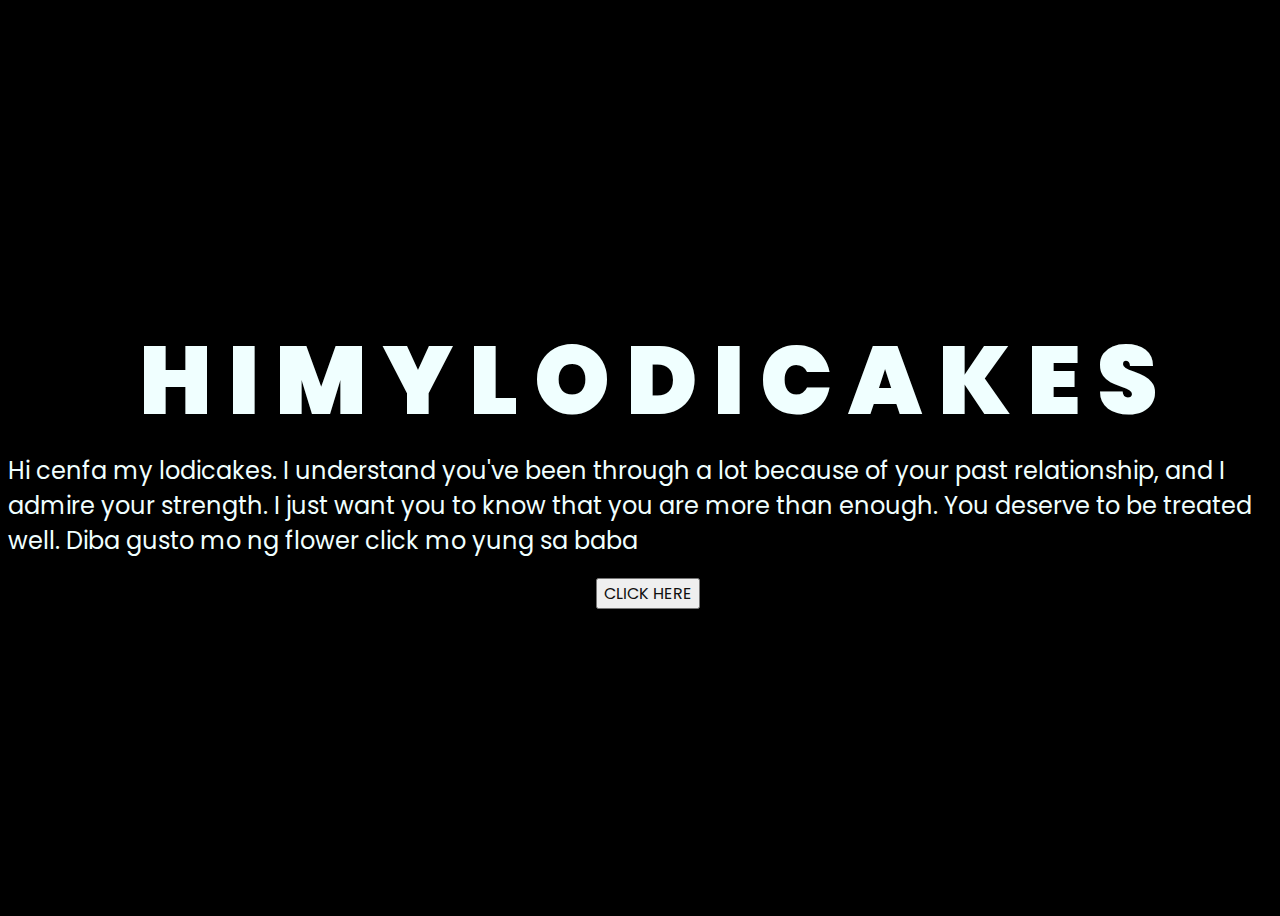
<file: index.html>
<!DOCTYPE html>
<html lang="en">
<head>
    <meta charset="UTF-8">
    <meta name="viewport" content="width=device-width, initial-scale=1.0">
    <meta http-equiv="X-UA-Compatible" content="IE=edge">
    <link rel="stylesheet" href="css/style.css">
    <link rel="icon" href="img/flowers.png" type="image/x-icon">
    <title>Flowers</title>
</head>
<body>
    <div class="greetings">
            <span>H</span>
            <span>I</span>
            <span>M</span>
            <span>Y</span>
            <span>L</span>
            <span>O</span>
            <span>D</span>
            <span>I</span>
            <span>C</span>
            <span>A</span>
            <span>K</span>
            <span>E</span>
            <span>S</span>
        </div>
        <div class="description">
            <span>Hi cenfa my lodicakes. I understand you've been through a lot because of your past relationship, and I admire your strength. I just want you to know that you are more than enough. You deserve to be treated well. Diba gusto mo ng flower click mo yung sa baba</span>
        </div>
        <div class="button">
            <button>
                <a href="flower.html">CLICK HERE</a>
            </button>
            
        </div>
</body>
</html>
</file>
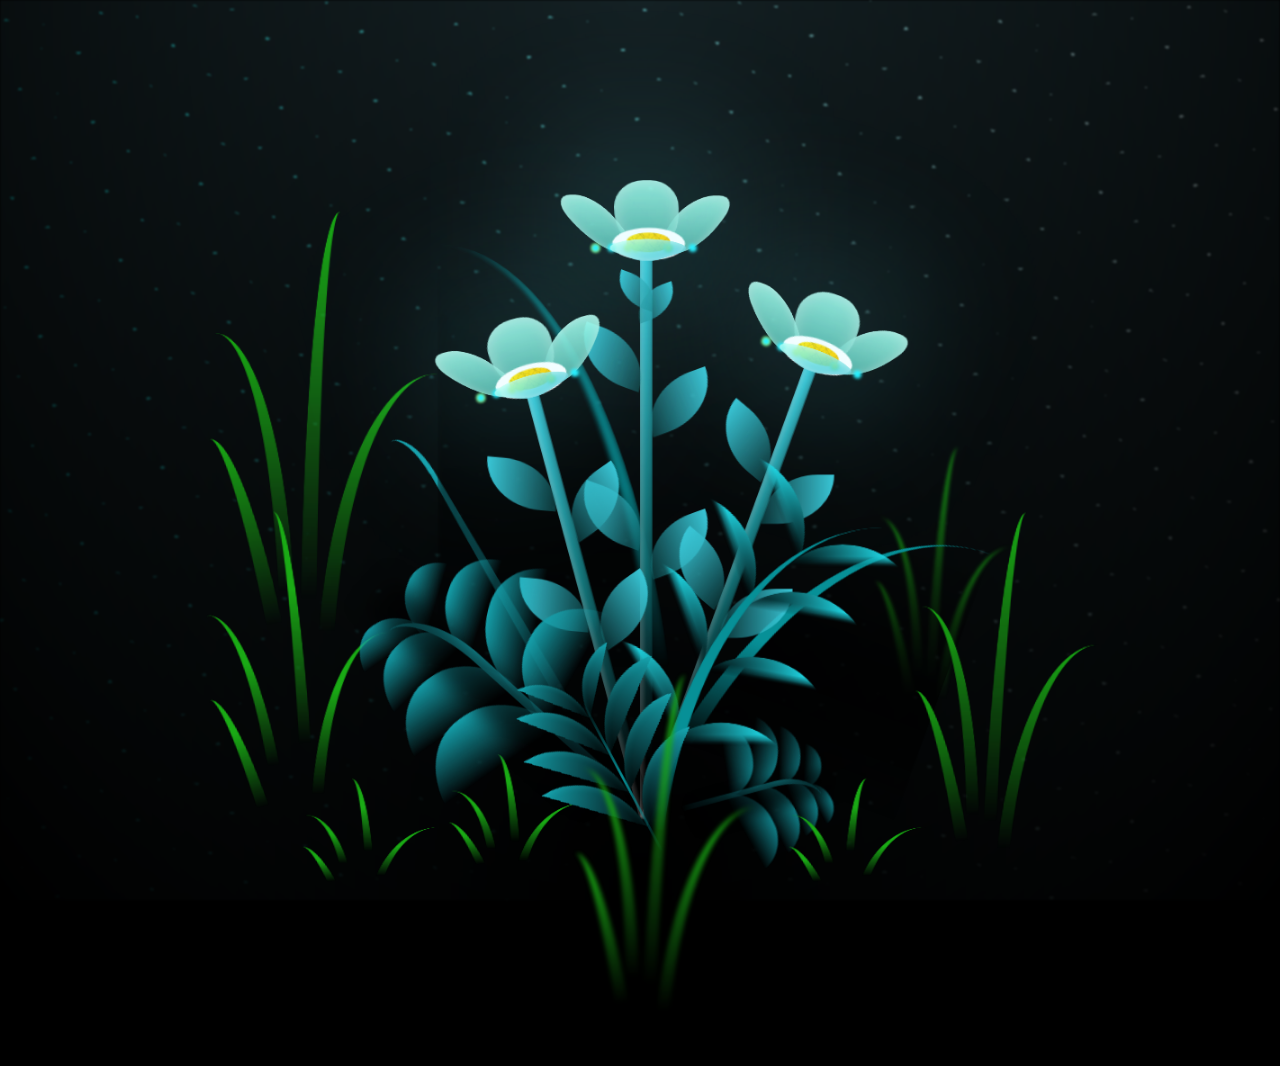
<file: flower.html>
<!DOCTYPE html>
<html lang="en">
<head>
    <meta charset="UTF-8">
    <meta http-equiv="X-UA-Compatible" content="IE=edge">
    <meta name="viewport" content="width=device-width, initial-scale=1.0">
    <link rel="stylesheet" href="css/main.css">
    <link rel="icon" href="img/flowers.png" type="image/x-icon">
    <title>flowers</title>
</head>
<body class="container">
  <audio autoplay="" src="./brunomars.mp3"></audio>
    <div class="night"></div>
    <div class="flowers">
      <div class="flower flower--1">
        <div class="flower__leafs flower__leafs--1">
          <div class="flower__leaf flower__leaf--1"></div>
          <div class="flower__leaf flower__leaf--2"></div>
          <div class="flower__leaf flower__leaf--3"></div>
          <div class="flower__leaf flower__leaf--4"></div>
          <div class="flower__white-circle"></div>
  
          <div class="flower__light flower__light--1"></div>
          <div class="flower__light flower__light--2"></div>
          <div class="flower__light flower__light--3"></div>
          <div class="flower__light flower__light--4"></div>
          <div class="flower__light flower__light--5"></div>
          <div class="flower__light flower__light--6"></div>
          <div class="flower__light flower__light--7"></div>
          <div class="flower__light flower__light--8"></div>
  
        </div>
        <div class="flower__line">
          <div class="flower__line__leaf flower__line__leaf--1"></div>
          <div class="flower__line__leaf flower__line__leaf--2"></div>
          <div class="flower__line__leaf flower__line__leaf--3"></div>
          <div class="flower__line__leaf flower__line__leaf--4"></div>
          <div class="flower__line__leaf flower__line__leaf--5"></div>
          <div class="flower__line__leaf flower__line__leaf--6"></div>
        </div>
      </div>
  
      <div class="flower flower--2">
        <div class="flower__leafs flower__leafs--2">
          <div class="flower__leaf flower__leaf--1"></div>
          <div class="flower__leaf flower__leaf--2"></div>
          <div class="flower__leaf flower__leaf--3"></div>
          <div class="flower__leaf flower__leaf--4"></div>
          <div class="flower__white-circle"></div>
  
          <div class="flower__light flower__light--1"></div>
          <div class="flower__light flower__light--2"></div>
          <div class="flower__light flower__light--3"></div>
          <div class="flower__light flower__light--4"></div>
          <div class="flower__light flower__light--5"></div>
          <div class="flower__light flower__light--6"></div>
          <div class="flower__light flower__light--7"></div>
          <div class="flower__light flower__light--8"></div>
  
        </div>
        <div class="flower__line">
          <div class="flower__line__leaf flower__line__leaf--1"></div>
          <div class="flower__line__leaf flower__line__leaf--2"></div>
          <div class="flower__line__leaf flower__line__leaf--3"></div>
          <div class="flower__line__leaf flower__line__leaf--4"></div>
        </div>
      </div>
  
      <div class="flower flower--3">
        <div class="flower__leafs flower__leafs--3">
          <div class="flower__leaf flower__leaf--1"></div>
          <div class="flower__leaf flower__leaf--2"></div>
          <div class="flower__leaf flower__leaf--3"></div>
          <div class="flower__leaf flower__leaf--4"></div>
          <div class="flower__white-circle"></div>
  
          <div class="flower__light flower__light--1"></div>
          <div class="flower__light flower__light--2"></div>
          <div class="flower__light flower__light--3"></div>
          <div class="flower__light flower__light--4"></div>
          <div class="flower__light flower__light--5"></div>
          <div class="flower__light flower__light--6"></div>
          <div class="flower__light flower__light--7"></div>
          <div class="flower__light flower__light--8"></div>
  
        </div>
        <div class="flower__line">
          <div class="flower__line__leaf flower__line__leaf--1"></div>
          <div class="flower__line__leaf flower__line__leaf--2"></div>
          <div class="flower__line__leaf flower__line__leaf--3"></div>
          <div class="flower__line__leaf flower__line__leaf--4"></div>
        </div>
      </div>
  
      <div class="grow-ans" style="--d:1.2s">
        <div class="flower__g-long">
          <div class="flower__g-long__top"></div>
          <div class="flower__g-long__bottom"></div>
        </div>
      </div>
  
      <div class="growing-grass">
        <div class="flower__grass flower__grass--1">
          <div class="flower__grass--top"></div>
          <div class="flower__grass--bottom"></div>
          <div class="flower__grass__leaf flower__grass__leaf--1"></div>
          <div class="flower__grass__leaf flower__grass__leaf--2"></div>
          <div class="flower__grass__leaf flower__grass__leaf--3"></div>
          <div class="flower__grass__leaf flower__grass__leaf--4"></div>
          <div class="flower__grass__leaf flower__grass__leaf--5"></div>
          <div class="flower__grass__leaf flower__grass__leaf--6"></div>
          <div class="flower__grass__leaf flower__grass__leaf--7"></div>
          <div class="flower__grass__leaf flower__grass__leaf--8"></div>
          <div class="flower__grass__overlay"></div>
        </div>
      </div>
  
      <div class="growing-grass">
        <div class="flower__grass flower__grass--2">
          <div class="flower__grass--top"></div>
          <div class="flower__grass--bottom"></div>
          <div class="flower__grass__leaf flower__grass__leaf--1"></div>
          <div class="flower__grass__leaf flower__grass__leaf--2"></div>
          <div class="flower__grass__leaf flower__grass__leaf--3"></div>
          <div class="flower__grass__leaf flower__grass__leaf--4"></div>
          <div class="flower__grass__leaf flower__grass__leaf--5"></div>
          <div class="flower__grass__leaf flower__grass__leaf--6"></div>
          <div class="flower__grass__leaf flower__grass__leaf--7"></div>
          <div class="flower__grass__leaf flower__grass__leaf--8"></div>
          <div class="flower__grass__overlay"></div>
        </div>
      </div>
  
      <div class="grow-ans" style="--d:2.4s">
        <div class="flower__g-right flower__g-right--1">
          <div class="leaf"></div>
        </div>
      </div>
  
      <div class="grow-ans" style="--d:2.8s">
        <div class="flower__g-right flower__g-right--2">
          <div class="leaf"></div>
        </div>
      </div>
  
      <div class="grow-ans" style="--d:2.8s">
        <div class="flower__g-front">
          <div class="flower__g-front__leaf-wrapper flower__g-front__leaf-wrapper--1">
            <div class="flower__g-front__leaf"></div>
          </div>
          <div class="flower__g-front__leaf-wrapper flower__g-front__leaf-wrapper--2">
            <div class="flower__g-front__leaf"></div>
          </div>
          <div class="flower__g-front__leaf-wrapper flower__g-front__leaf-wrapper--3">
            <div class="flower__g-front__leaf"></div>
          </div>
          <div class="flower__g-front__leaf-wrapper flower__g-front__leaf-wrapper--4">
            <div class="flower__g-front__leaf"></div>
          </div>
          <div class="flower__g-front__leaf-wrapper flower__g-front__leaf-wrapper--5">
            <div class="flower__g-front__leaf"></div>
          </div>
          <div class="flower__g-front__leaf-wrapper flower__g-front__leaf-wrapper--6">
            <div class="flower__g-front__leaf"></div>
          </div>
          <div class="flower__g-front__leaf-wrapper flower__g-front__leaf-wrapper--7">
            <div class="flower__g-front__leaf"></div>
          </div>
          <div class="flower__g-front__leaf-wrapper flower__g-front__leaf-wrapper--8">
            <div class="flower__g-front__leaf"></div>
          </div>
          <div class="flower__g-front__line"></div>
        </div>
      </div>
  
      <div class="grow-ans" style="--d:3.2s">
        <div class="flower__g-fr">
          <div class="leaf"></div>
          <div class="flower__g-fr__leaf flower__g-fr__leaf--1"></div>
          <div class="flower__g-fr__leaf flower__g-fr__leaf--2"></div>
          <div class="flower__g-fr__leaf flower__g-fr__leaf--3"></div>
          <div class="flower__g-fr__leaf flower__g-fr__leaf--4"></div>
          <div class="flower__g-fr__leaf flower__g-fr__leaf--5"></div>
          <div class="flower__g-fr__leaf flower__g-fr__leaf--6"></div>
          <div class="flower__g-fr__leaf flower__g-fr__leaf--7"></div>
          <div class="flower__g-fr__leaf flower__g-fr__leaf--8"></div>
        </div>
      </div>
  
      <div class="long-g long-g--0">
        <div class="grow-ans" style="--d:3s">
          <div class="leaf leaf--0"></div>
        </div>
        <div class="grow-ans" style="--d:2.2s">
          <div class="leaf leaf--1"></div>
        </div>
        <div class="grow-ans" style="--d:3.4s">
          <div class="leaf leaf--2"></div>
        </div>
        <div class="grow-ans" style="--d:3.6s">
          <div class="leaf leaf--3"></div>
        </div>
      </div>
  
      <div class="long-g long-g--1">
        <div class="grow-ans" style="--d:3.6s">
          <div class="leaf leaf--0"></div>
        </div>
        <div class="grow-ans" style="--d:3.8s">
          <div class="leaf leaf--1"></div>
        </div>
        <div class="grow-ans" style="--d:4s">
          <div class="leaf leaf--2"></div>
        </div>
        <div class="grow-ans" style="--d:4.2s">
          <div class="leaf leaf--3"></div>
        </div>
      </div>
  
      <div class="long-g long-g--2">
        <div class="grow-ans" style="--d:4s">
          <div class="leaf leaf--0"></div>
        </div>
        <div class="grow-ans" style="--d:4.2s">
          <div class="leaf leaf--1"></div>
        </div>
        <div class="grow-ans" style="--d:4.4s">
          <div class="leaf leaf--2"></div>
        </div>
        <div class="grow-ans" style="--d:4.6s">
          <div class="leaf leaf--3"></div>
        </div>
      </div>
  
      <div class="long-g long-g--3">
        <div class="grow-ans" style="--d:4s">
          <div class="leaf leaf--0"></div>
        </div>
        <div class="grow-ans" style="--d:4.2s">
          <div class="leaf leaf--1"></div>
        </div>
        <div class="grow-ans" style="--d:3s">
          <div class="leaf leaf--2"></div>
        </div>
        <div class="grow-ans" style="--d:3.6s">
          <div class="leaf leaf--3"></div>
        </div>
      </div>
  
      <div class="long-g long-g--4">
        <div class="grow-ans" style="--d:4s">
          <div class="leaf leaf--0"></div>
        </div>
        <div class="grow-ans" style="--d:4.2s">
          <div class="leaf leaf--1"></div>
        </div>
        <div class="grow-ans" style="--d:3s">
          <div class="leaf leaf--2"></div>
        </div>
        <div class="grow-ans" style="--d:3.6s">
          <div class="leaf leaf--3"></div>
        </div>
      </div>
  
      <div class="long-g long-g--5">
        <div class="grow-ans" style="--d:4s">
          <div class="leaf leaf--0"></div>
        </div>
        <div class="grow-ans" style="--d:4.2s">
          <div class="leaf leaf--1"></div>
        </div>
        <div class="grow-ans" style="--d:3s">
          <div class="leaf leaf--2"></div>
        </div>
        <div class="grow-ans" style="--d:3.6s">
          <div class="leaf leaf--3"></div>
        </div>
      </div>
  
      <div class="long-g long-g--6">
        <div class="grow-ans" style="--d:4.2s">
          <div class="leaf leaf--0"></div>
        </div>
        <div class="grow-ans" style="--d:4.4s">
          <div class="leaf leaf--1"></div>
        </div>
        <div class="grow-ans" style="--d:4.6s">
          <div class="leaf leaf--2"></div>
        </div>
        <div class="grow-ans" style="--d:4.8s">
          <div class="leaf leaf--3"></div>
        </div>
      </div>
  
      <div class="long-g long-g--7">
        <div class="grow-ans" style="--d:3s">
          <div class="leaf leaf--0"></div>
        </div>
        <div class="grow-ans" style="--d:3.2s">
          <div class="leaf leaf--1"></div>
        </div>
        <div class="grow-ans" style="--d:3.5s">
          <div class="leaf leaf--2"></div>
        </div>
        <div class="grow-ans" style="--d:3.6s">
          <div class="leaf leaf--3"></div>
        </div>
      </div>
    </div>
    <script src="main.js"></script>
  </body>
</html>
</file>
<file: css/style.css>
@import url('https://fonts.googleapis.com/css2?family=Poppins:ital,wght@0,500;1,900&display=swap');
*{
    font-family: 'Poppins',cursive;
}
body{
    color: azure;
    width: 100%;
    height: 100vh;
    display: flex;
    flex-direction: column;
    align-items: center;
    justify-content: center;
    background-color: black;
}
.greetings{
    font-size: 6rem;
    font-weight: 900;
}
.greetings > span{
    animation: glow 10s ease-in-out infinite;
}
@keyframes glow{
    0%, 100%{
        color: #fff;
        text-shadow: 0 0 12px #39c6d6, 0 0 50px #39c6d6, 0 0 100px #39c6d6;
    }
    10%, 90%{
        color: #111;
        text-shadow: none;
    }
}
.greetings > span:nth-child(2){
    animation-delay: .2s ;
}
.greetings > span:nth-child(3){
    animation-delay: .4s ;
}
.greetings > span:nth-child(4){
    animation-delay: .6s;
}
.greetings > span:nth-child(5){
    animation-delay: .8s;
}
.greetings > span:nth-child(6){
    animation-delay: .10s;
}
.greetings > span:nth-child(7){
    animation-delay: .12s;
}
.greetings > span:nth-child(8){
    animation-delay: .14s;
}
.greetings > span:nth-child(9){
    animation-delay: .16s;
}
.greetings > span:nth-child(10){
    animation-delay: .18s;
}
.greetings > span:nth-child(11){
    animation-delay: .20s;
}
.greetings > span:nth-child(12){
    animation-delay: .22s;
}
.greetings > span:nth-child(13){
    animation-delay: .24s;
}

.description{
    font-size: 1.5rem;
    margin-bottom: 20px;
}

.button a{
    text-decoration: none;
    font-size: 1rem;
    color: #111;
}

@media screen and (max-width:574px){
    .greetings{
        display: block;
        font-size: 3rem;
        font-weight: 500;
        text-align: center;
    }
    .description{
        font-size: 1rem;
    }
    
    .button a{
        font-size: .5rem;
    }
}
</file>
<file: css/main.css>
*,
*::after,
*::before {
  padding: 0;
  margin: 0;
  box-sizing: border-box;
}

:root {
  --dark-color: #000;
}

body {
  display: flex;
  align-items: flex-end;
  justify-content: center;
  min-height: 100vh;
  background-color: var(--dark-color);
  overflow: hidden;
  perspective: 1000px;
}

.night {
  position: fixed;
  left: 50%;
  top: 0;
  transform: translateX(-50%);
  width: 100%;
  height: 100%;
  filter: blur(0.1vmin);
  background-image: radial-gradient(ellipse at top, transparent 0%, var(--dark-color)), radial-gradient(ellipse at bottom, var(--dark-color), rgba(145, 233, 255, 0.2)), repeating-linear-gradient(220deg, rgb(0, 0, 0) 0px, rgb(0, 0, 0) 19px, transparent 19px, transparent 22px), repeating-linear-gradient(189deg, rgb(0, 0, 0) 0px, rgb(0, 0, 0) 19px, transparent 19px, transparent 22px), repeating-linear-gradient(148deg, rgb(0, 0, 0) 0px, rgb(0, 0, 0) 19px, transparent 19px, transparent 22px), linear-gradient(90deg, rgb(0, 255, 250), rgb(240, 240, 240));
}

.flowers {
  position: relative;
  transform: scale(0.9);
}

.flower {
  position: absolute;
  bottom: 10vmin;
  transform-origin: bottom center;
  z-index: 10;
  --fl-speed: 0.8s;
}
.flower--1 {
  -webkit-animation: moving-flower-1 4s linear infinite;
          animation: moving-flower-1 4s linear infinite;
}
.flower--1 .flower__line {
  height: 70vmin;
  -webkit-animation-delay: 0.3s;
          animation-delay: 0.3s;
}
.flower--1 .flower__line__leaf--1 {
  -webkit-animation: blooming-leaf-right var(--fl-speed) 1.6s backwards;
          animation: blooming-leaf-right var(--fl-speed) 1.6s backwards;
}
.flower--1 .flower__line__leaf--2 {
  -webkit-animation: blooming-leaf-right var(--fl-speed) 1.4s backwards;
          animation: blooming-leaf-right var(--fl-speed) 1.4s backwards;
}
.flower--1 .flower__line__leaf--3 {
  -webkit-animation: blooming-leaf-left var(--fl-speed) 1.2s backwards;
          animation: blooming-leaf-left var(--fl-speed) 1.2s backwards;
}
.flower--1 .flower__line__leaf--4 {
  -webkit-animation: blooming-leaf-left var(--fl-speed) 1s backwards;
          animation: blooming-leaf-left var(--fl-speed) 1s backwards;
}
.flower--1 .flower__line__leaf--5 {
  -webkit-animation: blooming-leaf-right var(--fl-speed) 1.8s backwards;
          animation: blooming-leaf-right var(--fl-speed) 1.8s backwards;
}
.flower--1 .flower__line__leaf--6 {
  -webkit-animation: blooming-leaf-left var(--fl-speed) 2s backwards;
          animation: blooming-leaf-left var(--fl-speed) 2s backwards;
}
.flower--2 {
  left: 50%;
  transform: rotate(20deg);
  -webkit-animation: moving-flower-2 4s linear infinite;
          animation: moving-flower-2 4s linear infinite;
}
.flower--2 .flower__line {
  height: 60vmin;
  -webkit-animation-delay: 0.6s;
          animation-delay: 0.6s;
}
.flower--2 .flower__line__leaf--1 {
  -webkit-animation: blooming-leaf-right var(--fl-speed) 1.9s backwards;
          animation: blooming-leaf-right var(--fl-speed) 1.9s backwards;
}
.flower--2 .flower__line__leaf--2 {
  -webkit-animation: blooming-leaf-right var(--fl-speed) 1.7s backwards;
          animation: blooming-leaf-right var(--fl-speed) 1.7s backwards;
}
.flower--2 .flower__line__leaf--3 {
  -webkit-animation: blooming-leaf-left var(--fl-speed) 1.5s backwards;
          animation: blooming-leaf-left var(--fl-speed) 1.5s backwards;
}
.flower--2 .flower__line__leaf--4 {
  -webkit-animation: blooming-leaf-left var(--fl-speed) 1.3s backwards;
          animation: blooming-leaf-left var(--fl-speed) 1.3s backwards;
}
.flower--3 {
  left: 50%;
  transform: rotate(-15deg);
  -webkit-animation: moving-flower-3 4s linear infinite;
          animation: moving-flower-3 4s linear infinite;
}
.flower--3 .flower__line {
  -webkit-animation-delay: 0.9s;
          animation-delay: 0.9s;
}
.flower--3 .flower__line__leaf--1 {
  -webkit-animation: blooming-leaf-right var(--fl-speed) 2.5s backwards;
          animation: blooming-leaf-right var(--fl-speed) 2.5s backwards;
}
.flower--3 .flower__line__leaf--2 {
  -webkit-animation: blooming-leaf-right var(--fl-speed) 2.3s backwards;
          animation: blooming-leaf-right var(--fl-speed) 2.3s backwards;
}
.flower--3 .flower__line__leaf--3 {
  -webkit-animation: blooming-leaf-left var(--fl-speed) 2.1s backwards;
          animation: blooming-leaf-left var(--fl-speed) 2.1s backwards;
}
.flower--3 .flower__line__leaf--4 {
  -webkit-animation: blooming-leaf-left var(--fl-speed) 1.9s backwards;
          animation: blooming-leaf-left var(--fl-speed) 1.9s backwards;
}
.flower__leafs {
  position: relative;
  -webkit-animation: blooming-flower 2s backwards;
          animation: blooming-flower 2s backwards;
}
.flower__leafs--1 {
  -webkit-animation-delay: 1.1s;
          animation-delay: 1.1s;
}
.flower__leafs--2 {
  -webkit-animation-delay: 1.4s;
          animation-delay: 1.4s;
}
.flower__leafs--3 {
  -webkit-animation-delay: 1.7s;
          animation-delay: 1.7s;
}
.flower__leafs::after {
  content: "";
  position: absolute;
  left: 0;
  top: 0;
  transform: translate(-50%, -100%);
  width: 8vmin;
  height: 8vmin;
  background-color: #6bf0ff;
  filter: blur(10vmin);
}
.flower__leaf {
  position: absolute;
  bottom: 0;
  left: 50%;
  width: 8vmin;
  height: 11vmin;
  border-radius: 51% 49% 47% 53%/44% 45% 55% 69%;
  background-color: #a7ffee;
  background-image: linear-gradient(to top, #54b8aa, #a7ffee);
  transform-origin: bottom center;
  opacity: 0.9;
  box-shadow: inset 0 0 2vmin rgba(255, 255, 255, 0.5);
}
.flower__leaf--1 {
  transform: translate(-10%, 1%) rotateY(40deg) rotateX(-50deg);
}
.flower__leaf--2 {
  transform: translate(-50%, -4%) rotateX(40deg);
}
.flower__leaf--3 {
  transform: translate(-90%, 0%) rotateY(45deg) rotateX(50deg);
}
.flower__leaf--4 {
  width: 8vmin;
  height: 8vmin;
  transform-origin: bottom left;
  border-radius: 4vmin 10vmin 4vmin 4vmin;
  transform: translate(0%, 18%) rotateX(70deg) rotate(-43deg);
  background-image: linear-gradient(to top, #39c6d6, #a7ffee);
  z-index: 1;
  opacity: 0.8;
}
.flower__white-circle {
  position: absolute;
  left: -3.5vmin;
  top: -3vmin;
  width: 9vmin;
  height: 4vmin;
  border-radius: 50%;
  background-color: #fff;
}
.flower__white-circle::after {
  content: "";
  position: absolute;
  left: 50%;
  top: 45%;
  transform: translate(-50%, -50%);
  width: 60%;
  height: 60%;
  border-radius: inherit;
  background-image: repeating-linear-gradient(135deg, rgba(0, 0, 0, 0.03) 0px, rgba(0, 0, 0, 0.03) 1px, transparent 1px, transparent 12px), repeating-linear-gradient(45deg, rgba(0, 0, 0, 0.03) 0px, rgba(0, 0, 0, 0.03) 1px, transparent 1px, transparent 12px), repeating-linear-gradient(67.5deg, rgba(0, 0, 0, 0.03) 0px, rgba(0, 0, 0, 0.03) 1px, transparent 1px, transparent 12px), repeating-linear-gradient(135deg, rgba(0, 0, 0, 0.03) 0px, rgba(0, 0, 0, 0.03) 1px, transparent 1px, transparent 12px), repeating-linear-gradient(45deg, rgba(0, 0, 0, 0.03) 0px, rgba(0, 0, 0, 0.03) 1px, transparent 1px, transparent 12px), repeating-linear-gradient(112.5deg, rgba(0, 0, 0, 0.03) 0px, rgba(0, 0, 0, 0.03) 1px, transparent 1px, transparent 12px), repeating-linear-gradient(112.5deg, rgba(0, 0, 0, 0.03) 0px, rgba(0, 0, 0, 0.03) 1px, transparent 1px, transparent 12px), repeating-linear-gradient(45deg, rgba(0, 0, 0, 0.03) 0px, rgba(0, 0, 0, 0.03) 1px, transparent 1px, transparent 12px), repeating-linear-gradient(22.5deg, rgba(0, 0, 0, 0.03) 0px, rgba(0, 0, 0, 0.03) 1px, transparent 1px, transparent 12px), repeating-linear-gradient(45deg, rgba(0, 0, 0, 0.03) 0px, rgba(0, 0, 0, 0.03) 1px, transparent 1px, transparent 12px), repeating-linear-gradient(22.5deg, rgba(0, 0, 0, 0.03) 0px, rgba(0, 0, 0, 0.03) 1px, transparent 1px, transparent 12px), repeating-linear-gradient(135deg, rgba(0, 0, 0, 0.03) 0px, rgba(0, 0, 0, 0.03) 1px, transparent 1px, transparent 12px), repeating-linear-gradient(157.5deg, rgba(0, 0, 0, 0.03) 0px, rgba(0, 0, 0, 0.03) 1px, transparent 1px, transparent 12px), repeating-linear-gradient(67.5deg, rgba(0, 0, 0, 0.03) 0px, rgba(0, 0, 0, 0.03) 1px, transparent 1px, transparent 12px), repeating-linear-gradient(67.5deg, rgba(0, 0, 0, 0.03) 0px, rgba(0, 0, 0, 0.03) 1px, transparent 1px, transparent 12px), linear-gradient(90deg, rgb(255, 235, 18), rgb(255, 206, 0));
}
.flower__line {
  height: 55vmin;
  width: 1.5vmin;
  background-image: linear-gradient(to left, rgba(0, 0, 0, 0.2), transparent, rgba(255, 255, 255, 0.2)), linear-gradient(to top, transparent 10%, #14757a, #39c6d6);
  box-shadow: inset 0 0 2px rgba(0, 0, 0, 0.5);
  -webkit-animation: grow-flower-tree 4s backwards;
          animation: grow-flower-tree 4s backwards;
}
.flower__line__leaf {
  --w: 7vmin;
  --h: calc(var(--w) + 2vmin);
  position: absolute;
  top: 20%;
  left: 90%;
  width: var(--w);
  height: var(--h);
  border-top-right-radius: var(--h);
  border-bottom-left-radius: var(--h);
  background-image: linear-gradient(to top, rgba(20, 117, 122, 0.4), #39c6d6);
}
.flower__line__leaf--1 {
  transform: rotate(70deg) rotateY(30deg);
}
.flower__line__leaf--2 {
  top: 45%;
  transform: rotate(70deg) rotateY(30deg);
}
.flower__line__leaf--3, .flower__line__leaf--4, .flower__line__leaf--6 {
  border-top-right-radius: 0;
  border-bottom-left-radius: 0;
  border-top-left-radius: var(--h);
  border-bottom-right-radius: var(--h);
  left: -460%;
  top: 12%;
  transform: rotate(-70deg) rotateY(30deg);
}
.flower__line__leaf--4 {
  top: 40%;
}
.flower__line__leaf--5 {
  top: 0;
  transform-origin: left;
  transform: rotate(70deg) rotateY(30deg) scale(0.6);
}
.flower__line__leaf--6 {
  top: -2%;
  left: -450%;
  transform-origin: right;
  transform: rotate(-70deg) rotateY(30deg) scale(0.6);
}
.flower__light {
  position: absolute;
  bottom: 0vmin;
  width: 1vmin;
  height: 1vmin;
  background-color: rgb(255, 251, 0);
  border-radius: 50%;
  filter: blur(0.2vmin);
  -webkit-animation: light-ans 4s linear infinite backwards;
          animation: light-ans 4s linear infinite backwards;
}
.flower__light:nth-child(odd) {
  background-color: #23f0ff;
}
.flower__light--1 {
  left: -2vmin;
  -webkit-animation-delay: 1s;
          animation-delay: 1s;
}
.flower__light--2 {
  left: 3vmin;
  -webkit-animation-delay: 0.5s;
          animation-delay: 0.5s;
}
.flower__light--3 {
  left: -6vmin;
  -webkit-animation-delay: 0.3s;
          animation-delay: 0.3s;
}
.flower__light--4 {
  left: 6vmin;
  -webkit-animation-delay: 0.9s;
          animation-delay: 0.9s;
}
.flower__light--5 {
  left: -1vmin;
  -webkit-animation-delay: 1.5s;
          animation-delay: 1.5s;
}
.flower__light--6 {
  left: -4vmin;
  -webkit-animation-delay: 3s;
          animation-delay: 3s;
}
.flower__light--7 {
  left: 3vmin;
  -webkit-animation-delay: 2s;
          animation-delay: 2s;
}
.flower__light--8 {
  left: -6vmin;
  -webkit-animation-delay: 3.5s;
          animation-delay: 3.5s;
}
.flower__grass {
  --c: #159faa;
  --line-w: 1.5vmin;
  position: absolute;
  bottom: 12vmin;
  left: -7vmin;
  display: flex;
  flex-direction: column;
  align-items: flex-end;
  z-index: 20;
  transform-origin: bottom center;
  transform: rotate(-48deg) rotateY(40deg);
}
.flower__grass--1 {
  -webkit-animation: moving-grass 2s linear infinite;
          animation: moving-grass 2s linear infinite;
}
.flower__grass--2 {
  left: 2vmin;
  bottom: 10vmin;
  transform: scale(0.5) rotate(75deg) rotateX(10deg) rotateY(-200deg);
  opacity: 0.8;
  z-index: 0;
  -webkit-animation: moving-grass--2 1.5s linear infinite;
          animation: moving-grass--2 1.5s linear infinite;
}
.flower__grass--top {
  width: 7vmin;
  height: 10vmin;
  border-top-right-radius: 100%;
  border-right: var(--line-w) solid var(--c);
  transform-origin: bottom center;
  transform: rotate(-2deg);
}
.flower__grass--bottom {
  margin-top: -2px;
  width: var(--line-w);
  height: 25vmin;
  background-image: linear-gradient(to top, transparent, var(--c));
}
.flower__grass__leaf {
  --size: 10vmin;
  position: absolute;
  width: calc(var(--size) * 2.1);
  height: var(--size);
  border-top-left-radius: var(--size);
  border-top-right-radius: var(--size);
  background-image: linear-gradient(to top, transparent, transparent 30%, var(--c));
  z-index: 100;
}
.flower__grass__leaf--1 {
  top: -6%;
  left: 30%;
  --size: 6vmin;
  transform: rotate(-20deg);
  -webkit-animation: growing-grass-ans--1 2s 2.6s backwards;
          animation: growing-grass-ans--1 2s 2.6s backwards;
}
@-webkit-keyframes growing-grass-ans--1 {
  0% {
    transform-origin: bottom left;
    transform: rotate(-20deg) scale(0);
  }
}
@keyframes growing-grass-ans--1 {
  0% {
    transform-origin: bottom left;
    transform: rotate(-20deg) scale(0);
  }
}
.flower__grass__leaf--2 {
  top: -5%;
  left: -110%;
  --size: 6vmin;
  transform: rotate(10deg);
  -webkit-animation: growing-grass-ans--2 2s 2.4s linear backwards;
          animation: growing-grass-ans--2 2s 2.4s linear backwards;
}
@-webkit-keyframes growing-grass-ans--2 {
  0% {
    transform-origin: bottom right;
    transform: rotate(10deg) scale(0);
  }
}
@keyframes growing-grass-ans--2 {
  0% {
    transform-origin: bottom right;
    transform: rotate(10deg) scale(0);
  }
}
.flower__grass__leaf--3 {
  top: 5%;
  left: 60%;
  --size: 8vmin;
  transform: rotate(-18deg) rotateX(-20deg);
  -webkit-animation: growing-grass-ans--3 2s 2.2s linear backwards;
          animation: growing-grass-ans--3 2s 2.2s linear backwards;
}
@-webkit-keyframes growing-grass-ans--3 {
  0% {
    transform-origin: bottom left;
    transform: rotate(-18deg) rotateX(-20deg) scale(0);
  }
}
@keyframes growing-grass-ans--3 {
  0% {
    transform-origin: bottom left;
    transform: rotate(-18deg) rotateX(-20deg) scale(0);
  }
}
.flower__grass__leaf--4 {
  top: 6%;
  left: -135%;
  --size: 8vmin;
  transform: rotate(2deg);
  -webkit-animation: growing-grass-ans--4 2s 2s linear backwards;
          animation: growing-grass-ans--4 2s 2s linear backwards;
}
@-webkit-keyframes growing-grass-ans--4 {
  0% {
    transform-origin: bottom right;
    transform: rotate(2deg) scale(0);
  }
}
@keyframes growing-grass-ans--4 {
  0% {
    transform-origin: bottom right;
    transform: rotate(2deg) scale(0);
  }
}
.flower__grass__leaf--5 {
  top: 20%;
  left: 60%;
  --size: 10vmin;
  transform: rotate(-24deg) rotateX(-20deg);
  -webkit-animation: growing-grass-ans--5 2s 1.8s linear backwards;
          animation: growing-grass-ans--5 2s 1.8s linear backwards;
}
@-webkit-keyframes growing-grass-ans--5 {
  0% {
    transform-origin: bottom left;
    transform: rotate(-24deg) rotateX(-20deg) scale(0);
  }
}
@keyframes growing-grass-ans--5 {
  0% {
    transform-origin: bottom left;
    transform: rotate(-24deg) rotateX(-20deg) scale(0);
  }
}
.flower__grass__leaf--6 {
  top: 22%;
  left: -180%;
  --size: 10vmin;
  transform: rotate(10deg);
  -webkit-animation: growing-grass-ans--6 2s 1.6s linear backwards;
          animation: growing-grass-ans--6 2s 1.6s linear backwards;
}
@-webkit-keyframes growing-grass-ans--6 {
  0% {
    transform-origin: bottom right;
    transform: rotate(10deg) scale(0);
  }
}
@keyframes growing-grass-ans--6 {
  0% {
    transform-origin: bottom right;
    transform: rotate(10deg) scale(0);
  }
}
.flower__grass__leaf--7 {
  top: 39%;
  left: 70%;
  --size: 10vmin;
  transform: rotate(-10deg);
  -webkit-animation: growing-grass-ans--7 2s 1.4s linear backwards;
          animation: growing-grass-ans--7 2s 1.4s linear backwards;
}
@-webkit-keyframes growing-grass-ans--7 {
  0% {
    transform-origin: bottom left;
    transform: rotate(-10deg) scale(0);
  }
}
@keyframes growing-grass-ans--7 {
  0% {
    transform-origin: bottom left;
    transform: rotate(-10deg) scale(0);
  }
}
.flower__grass__leaf--8 {
  top: 40%;
  left: -215%;
  --size: 11vmin;
  transform: rotate(10deg);
  -webkit-animation: growing-grass-ans--8 2s 1.2s linear backwards;
          animation: growing-grass-ans--8 2s 1.2s linear backwards;
}
@-webkit-keyframes growing-grass-ans--8 {
  0% {
    transform-origin: bottom right;
    transform: rotate(10deg) scale(0);
  }
}
@keyframes growing-grass-ans--8 {
  0% {
    transform-origin: bottom right;
    transform: rotate(10deg) scale(0);
  }
}
.flower__grass__overlay {
  position: absolute;
  top: -10%;
  right: 0%;
  width: 100%;
  height: 100%;
  background-color: rgba(0, 0, 0, 0.6);
  filter: blur(1.5vmin);
  z-index: 100;
}
.flower__g-long {
  --w: 2vmin;
  --h: 6vmin;
  --c: #159faa;
  position: absolute;
  bottom: 10vmin;
  left: -3vmin;
  transform-origin: bottom center;
  transform: rotate(-30deg) rotateY(-20deg);
  display: flex;
  flex-direction: column;
  align-items: flex-end;
  -webkit-animation: flower-g-long-ans 3s linear infinite;
          animation: flower-g-long-ans 3s linear infinite;
}
@-webkit-keyframes flower-g-long-ans {
  0%, 100% {
    transform: rotate(-30deg) rotateY(-20deg);
  }
  50% {
    transform: rotate(-32deg) rotateY(-20deg);
  }
}
@keyframes flower-g-long-ans {
  0%, 100% {
    transform: rotate(-30deg) rotateY(-20deg);
  }
  50% {
    transform: rotate(-32deg) rotateY(-20deg);
  }
}
.flower__g-long__top {
  top: calc(var(--h) * -1);
  width: calc(var(--w) + 1vmin);
  height: var(--h);
  border-top-right-radius: 100%;
  border-right: 0.7vmin solid var(--c);
  transform: translate(-0.7vmin, 1vmin);
}
.flower__g-long__bottom {
  width: var(--w);
  height: 50vmin;
  transform-origin: bottom center;
  background-image: linear-gradient(to top, transparent 30%, var(--c));
  box-shadow: inset 0 0 2px rgba(0, 0, 0, 0.5);
  -webkit-clip-path: polygon(35% 0, 65% 1%, 100% 100%, 0% 100%);
          clip-path: polygon(35% 0, 65% 1%, 100% 100%, 0% 100%);
}
.flower__g-right {
  position: absolute;
  bottom: 6vmin;
  left: -2vmin;
  transform-origin: bottom left;
  transform: rotate(20deg);
}
.flower__g-right .leaf {
  width: 30vmin;
  height: 50vmin;
  border-top-left-radius: 100%;
  border-left: 2vmin solid #079097;
  background-image: linear-gradient(to bottom, transparent, var(--dark-color) 60%);
  -webkit-mask-image: linear-gradient(to top, transparent 30%, #079097 60%);
}
.flower__g-right--1 {
  -webkit-animation: flower-g-right-ans 2.5s linear infinite;
          animation: flower-g-right-ans 2.5s linear infinite;
}
.flower__g-right--2 {
  left: 5vmin;
  transform: rotateY(-180deg);
  -webkit-animation: flower-g-right-ans--2 3s linear infinite;
          animation: flower-g-right-ans--2 3s linear infinite;
}
.flower__g-right--2 .leaf {
  height: 75vmin;
  filter: blur(0.3vmin);
  opacity: 0.8;
}
@-webkit-keyframes flower-g-right-ans {
  0%, 100% {
    transform: rotate(20deg);
  }
  50% {
    transform: rotate(24deg) rotateX(-20deg);
  }
}
@keyframes flower-g-right-ans {
  0%, 100% {
    transform: rotate(20deg);
  }
  50% {
    transform: rotate(24deg) rotateX(-20deg);
  }
}
@-webkit-keyframes flower-g-right-ans--2 {
  0%, 100% {
    transform: rotateY(-180deg) rotate(0deg) rotateX(-20deg);
  }
  50% {
    transform: rotateY(-180deg) rotate(6deg) rotateX(-20deg);
  }
}
@keyframes flower-g-right-ans--2 {
  0%, 100% {
    transform: rotateY(-180deg) rotate(0deg) rotateX(-20deg);
  }
  50% {
    transform: rotateY(-180deg) rotate(6deg) rotateX(-20deg);
  }
}
.flower__g-front {
  position: absolute;
  bottom: 6vmin;
  left: 2.5vmin;
  z-index: 100;
  transform-origin: bottom center;
  transform: rotate(-28deg) rotateY(30deg) scale(1.04);
  -webkit-animation: flower__g-front-ans 2s linear infinite;
          animation: flower__g-front-ans 2s linear infinite;
}
@-webkit-keyframes flower__g-front-ans {
  0%, 100% {
    transform: rotate(-28deg) rotateY(30deg) scale(1.04);
  }
  50% {
    transform: rotate(-35deg) rotateY(40deg) scale(1.04);
  }
}
@keyframes flower__g-front-ans {
  0%, 100% {
    transform: rotate(-28deg) rotateY(30deg) scale(1.04);
  }
  50% {
    transform: rotate(-35deg) rotateY(40deg) scale(1.04);
  }
}
.flower__g-front__line {
  width: 0.3vmin;
  height: 20vmin;
  background-image: linear-gradient(to top, transparent, #079097, transparent 100%);
  position: relative;
}
.flower__g-front__leaf-wrapper {
  position: absolute;
  top: 0;
  left: 0;
  transform-origin: bottom left;
  transform: rotate(10deg);
}
.flower__g-front__leaf-wrapper:nth-child(even) {
  left: 0vmin;
  transform: rotateY(-180deg) rotate(5deg);
  -webkit-animation: flower__g-front__leaf-left-ans 1s ease-in backwards;
          animation: flower__g-front__leaf-left-ans 1s ease-in backwards;
}
.flower__g-front__leaf-wrapper:nth-child(odd) {
  -webkit-animation: flower__g-front__leaf-ans 1s ease-in backwards;
          animation: flower__g-front__leaf-ans 1s ease-in backwards;
}
.flower__g-front__leaf-wrapper--1 {
  top: -8vmin;
  transform: scale(0.7);
  -webkit-animation: flower__g-front__leaf-ans 1s 5.5s ease-in backwards !important;
          animation: flower__g-front__leaf-ans 1s 5.5s ease-in backwards !important;
}
.flower__g-front__leaf-wrapper--2 {
  top: -8vmin;
  transform: rotateY(-180deg) scale(0.7) !important;
  -webkit-animation: flower__g-front__leaf-left-ans-2 1s 4.6s ease-in backwards !important;
          animation: flower__g-front__leaf-left-ans-2 1s 4.6s ease-in backwards !important;
}
.flower__g-front__leaf-wrapper--3 {
  top: -3vmin;
  -webkit-animation: flower__g-front__leaf-ans 1s 4.6s ease-in backwards;
          animation: flower__g-front__leaf-ans 1s 4.6s ease-in backwards;
}
.flower__g-front__leaf-wrapper--4 {
  top: -3vmin;
  transform: rotateY(-180deg) scale(0.9) !important;
  -webkit-animation: flower__g-front__leaf-left-ans-2 1s 4.6s ease-in backwards !important;
          animation: flower__g-front__leaf-left-ans-2 1s 4.6s ease-in backwards !important;
}
@-webkit-keyframes flower__g-front__leaf-left-ans-2 {
  0% {
    transform: rotateY(-180deg) scale(0);
  }
}
@keyframes flower__g-front__leaf-left-ans-2 {
  0% {
    transform: rotateY(-180deg) scale(0);
  }
}
.flower__g-front__leaf-wrapper--5, .flower__g-front__leaf-wrapper--6 {
  top: 2vmin;
}
.flower__g-front__leaf-wrapper--7, .flower__g-front__leaf-wrapper--8 {
  top: 6.5vmin;
}
.flower__g-front__leaf-wrapper--2 {
  -webkit-animation-delay: 5.2s !important;
          animation-delay: 5.2s !important;
}
.flower__g-front__leaf-wrapper--3 {
  -webkit-animation-delay: 4.9s !important;
          animation-delay: 4.9s !important;
}
.flower__g-front__leaf-wrapper--5 {
  -webkit-animation-delay: 4.3s !important;
          animation-delay: 4.3s !important;
}
.flower__g-front__leaf-wrapper--6 {
  -webkit-animation-delay: 4.1s !important;
          animation-delay: 4.1s !important;
}
.flower__g-front__leaf-wrapper--7 {
  -webkit-animation-delay: 3.8s !important;
          animation-delay: 3.8s !important;
}
.flower__g-front__leaf-wrapper--8 {
  -webkit-animation-delay: 3.5s !important;
          animation-delay: 3.5s !important;
}
@-webkit-keyframes flower__g-front__leaf-ans {
  0% {
    transform: rotate(10deg) scale(0);
  }
}
@keyframes flower__g-front__leaf-ans {
  0% {
    transform: rotate(10deg) scale(0);
  }
}
@-webkit-keyframes flower__g-front__leaf-left-ans {
  0% {
    transform: rotateY(-180deg) rotate(5deg) scale(0);
  }
}
@keyframes flower__g-front__leaf-left-ans {
  0% {
    transform: rotateY(-180deg) rotate(5deg) scale(0);
  }
}
.flower__g-front__leaf {
  width: 10vmin;
  height: 10vmin;
  border-radius: 100% 0% 0% 100%/100% 100% 0% 0%;
  box-shadow: inset 0 2px 1vmin hsla(184deg, 97%, 58%, 0.2);
  background-image: linear-gradient(to bottom left, transparent, var(--dark-color)), linear-gradient(to bottom right, #159faa 50%, transparent 50%, transparent);
  -webkit-mask-image: linear-gradient(to bottom right, #159faa 50%, transparent 50%, transparent);
  mask-image: linear-gradient(to bottom right, #159faa 50%, transparent 50%, transparent);
}
.flower__g-fr {
  position: absolute;
  bottom: -4vmin;
  left: vmin;
  transform-origin: bottom left;
  z-index: 10;
  -webkit-animation: flower__g-fr-ans 2s linear infinite;
          animation: flower__g-fr-ans 2s linear infinite;
}
@-webkit-keyframes flower__g-fr-ans {
  0%, 100% {
    transform: rotate(2deg);
  }
  50% {
    transform: rotate(4deg);
  }
}
@keyframes flower__g-fr-ans {
  0%, 100% {
    transform: rotate(2deg);
  }
  50% {
    transform: rotate(4deg);
  }
}
.flower__g-fr .leaf {
  width: 30vmin;
  height: 50vmin;
  border-top-left-radius: 100%;
  border-left: 2vmin solid #079097;
  -webkit-mask-image: linear-gradient(to top, transparent 25%, #079097 50%);
  position: relative;
  z-index: 1;
}
.flower__g-fr__leaf {
  position: absolute;
  top: 0;
  left: 0;
  width: 10vmin;
  height: 10vmin;
  border-radius: 100% 0% 0% 100%/100% 100% 0% 0%;
  box-shadow: inset 0 2px 1vmin hsla(184deg, 97%, 58%, 0.2);
  background-image: linear-gradient(to bottom left, transparent, var(--dark-color) 98%), linear-gradient(to bottom right, #23f0ff 45%, transparent 50%, transparent);
  -webkit-mask-image: linear-gradient(135deg, #159faa 40%, transparent 50%, transparent);
}
.flower__g-fr__leaf--1 {
  left: 20vmin;
  transform: rotate(45deg);
  -webkit-animation: flower__g-fr-leaft-ans-1 0.5s 5.2s linear backwards;
          animation: flower__g-fr-leaft-ans-1 0.5s 5.2s linear backwards;
}
@-webkit-keyframes flower__g-fr-leaft-ans-1 {
  0% {
    transform-origin: left;
    transform: rotate(45deg) scale(0);
  }
}
@keyframes flower__g-fr-leaft-ans-1 {
  0% {
    transform-origin: left;
    transform: rotate(45deg) scale(0);
  }
}
.flower__g-fr__leaf--2 {
  left: 12vmin;
  top: -7vmin;
  transform: rotate(25deg) rotateY(-180deg);
  -webkit-animation: flower__g-fr-leaft-ans-6 0.5s 5s linear backwards;
          animation: flower__g-fr-leaft-ans-6 0.5s 5s linear backwards;
}
.flower__g-fr__leaf--3 {
  left: 15vmin;
  top: 6vmin;
  transform: rotate(55deg);
  -webkit-animation: flower__g-fr-leaft-ans-5 0.5s 4.8s linear backwards;
          animation: flower__g-fr-leaft-ans-5 0.5s 4.8s linear backwards;
}
.flower__g-fr__leaf--4 {
  left: 6vmin;
  top: -2vmin;
  transform: rotate(25deg) rotateY(-180deg);
  -webkit-animation: flower__g-fr-leaft-ans-6 0.5s 4.6s linear backwards;
          animation: flower__g-fr-leaft-ans-6 0.5s 4.6s linear backwards;
}
.flower__g-fr__leaf--5 {
  left: 10vmin;
  top: 14vmin;
  transform: rotate(55deg);
  -webkit-animation: flower__g-fr-leaft-ans-5 0.5s 4.4s linear backwards;
          animation: flower__g-fr-leaft-ans-5 0.5s 4.4s linear backwards;
}
@-webkit-keyframes flower__g-fr-leaft-ans-5 {
  0% {
    transform-origin: left;
    transform: rotate(55deg) scale(0);
  }
}
@keyframes flower__g-fr-leaft-ans-5 {
  0% {
    transform-origin: left;
    transform: rotate(55deg) scale(0);
  }
}
.flower__g-fr__leaf--6 {
  left: 0vmin;
  top: 6vmin;
  transform: rotate(25deg) rotateY(-180deg);
  -webkit-animation: flower__g-fr-leaft-ans-6 0.5s 4.2s linear backwards;
          animation: flower__g-fr-leaft-ans-6 0.5s 4.2s linear backwards;
}
@-webkit-keyframes flower__g-fr-leaft-ans-6 {
  0% {
    transform-origin: right;
    transform: rotate(25deg) rotateY(-180deg) scale(0);
  }
}
@keyframes flower__g-fr-leaft-ans-6 {
  0% {
    transform-origin: right;
    transform: rotate(25deg) rotateY(-180deg) scale(0);
  }
}
.flower__g-fr__leaf--7 {
  left: 5vmin;
  top: 22vmin;
  transform: rotate(45deg);
  -webkit-animation: flower__g-fr-leaft-ans-7 0.5s 4s linear backwards;
          animation: flower__g-fr-leaft-ans-7 0.5s 4s linear backwards;
}
@-webkit-keyframes flower__g-fr-leaft-ans-7 {
  0% {
    transform-origin: left;
    transform: rotate(45deg) scale(0);
  }
}
@keyframes flower__g-fr-leaft-ans-7 {
  0% {
    transform-origin: left;
    transform: rotate(45deg) scale(0);
  }
}
.flower__g-fr__leaf--8 {
  left: -4vmin;
  top: 15vmin;
  transform: rotate(15deg) rotateY(-180deg);
  -webkit-animation: flower__g-fr-leaft-ans-8 0.5s 3.8s linear backwards;
          animation: flower__g-fr-leaft-ans-8 0.5s 3.8s linear backwards;
}
@-webkit-keyframes flower__g-fr-leaft-ans-8 {
  0% {
    transform-origin: right;
    transform: rotate(15deg) rotateY(-180deg) scale(0);
  }
}
@keyframes flower__g-fr-leaft-ans-8 {
  0% {
    transform-origin: right;
    transform: rotate(15deg) rotateY(-180deg) scale(0);
  }
}

.long-g {
  position: absolute;
  bottom: 25vmin;
  left: -42vmin;
  transform-origin: bottom left;
}
.long-g--1 {
  bottom: 0vmin;
  transform: scale(0.8) rotate(-5deg);
}
.long-g--1 .leaf {
  -webkit-mask-image: linear-gradient(to top, transparent 40%, #079097 80%) !important;
}
.long-g--1 .leaf--1 {
  --w: 5vmin;
  --h: 60vmin;
  left: -2vmin;
  transform: rotate(3deg) rotateY(-180deg);
}
.long-g--2, .long-g--3 {
  bottom: -3vmin;
  left: -35vmin;
  transform-origin: center;
  transform: scale(0.6) rotateX(60deg);
}
.long-g--2 .leaf, .long-g--3 .leaf {
  -webkit-mask-image: linear-gradient(to top, transparent 50%, #079097 80%) !important;
}
.long-g--2 .leaf--1, .long-g--3 .leaf--1 {
  left: -1vmin;
  transform: rotateY(-180deg);
}
.long-g--3 {
  left: -17vmin;
  bottom: 0vmin;
}
.long-g--3 .leaf {
  -webkit-mask-image: linear-gradient(to top, transparent 40%, #079097 80%) !important;
}
.long-g--4 {
  left: 25vmin;
  bottom: -3vmin;
  transform-origin: center;
  transform: scale(0.6) rotateX(60deg);
}
.long-g--4 .leaf {
  -webkit-mask-image: linear-gradient(to top, transparent 50%, #079097 80%) !important;
}
.long-g--5 {
  left: 42vmin;
  bottom: 0vmin;
  transform: scale(0.8) rotate(2deg);
}
.long-g--6 {
  left: 0vmin;
  bottom: -20vmin;
  z-index: 100;
  filter: blur(0.3vmin);
  transform: scale(0.8) rotate(2deg);
}
.long-g--7 {
  left: 35vmin;
  bottom: 20vmin;
  z-index: -1;
  filter: blur(0.3vmin);
  transform: scale(0.6) rotate(2deg);
  opacity: 0.7;
}
.long-g .leaf {
  --w: 15vmin;
  --h: 40vmin;
  --c: #1aaa15;
  position: absolute;
  bottom: 0;
  width: var(--w);
  height: var(--h);
  border-top-left-radius: 100%;
  border-left: 2vmin solid var(--c);
  -webkit-mask-image: linear-gradient(to top, transparent 20%, var(--dark-color));
  transform-origin: bottom center;
}
.long-g .leaf--0 {
  left: 2vmin;
  -webkit-animation: leaf-ans-1 4s linear infinite;
          animation: leaf-ans-1 4s linear infinite;
}
.long-g .leaf--1 {
  --w: 5vmin;
  --h: 60vmin;
  -webkit-animation: leaf-ans-1 4s linear infinite;
          animation: leaf-ans-1 4s linear infinite;
}
.long-g .leaf--2 {
  --w: 10vmin;
  --h: 40vmin;
  left: -0.5vmin;
  bottom: 5vmin;
  transform-origin: bottom left;
  transform: rotateY(-180deg);
  -webkit-animation: leaf-ans-2 3s linear infinite;
          animation: leaf-ans-2 3s linear infinite;
}
.long-g .leaf--3 {
  --w: 5vmin;
  --h: 30vmin;
  left: -1vmin;
  bottom: 3.2vmin;
  transform-origin: bottom left;
  transform: rotate(-10deg) rotateY(-180deg);
  -webkit-animation: leaf-ans-3 3s linear infinite;
          animation: leaf-ans-3 3s linear infinite;
}

@-webkit-keyframes leaf-ans-1 {
  0%, 100% {
    transform: rotate(-5deg) scale(1);
  }
  50% {
    transform: rotate(5deg) scale(1.1);
  }
}

@keyframes leaf-ans-1 {
  0%, 100% {
    transform: rotate(-5deg) scale(1);
  }
  50% {
    transform: rotate(5deg) scale(1.1);
  }
}
@-webkit-keyframes leaf-ans-2 {
  0%, 100% {
    transform: rotateY(-180deg) rotate(5deg);
  }
  50% {
    transform: rotateY(-180deg) rotate(0deg) scale(1.1);
  }
}
@keyframes leaf-ans-2 {
  0%, 100% {
    transform: rotateY(-180deg) rotate(5deg);
  }
  50% {
    transform: rotateY(-180deg) rotate(0deg) scale(1.1);
  }
}
@-webkit-keyframes leaf-ans-3 {
  0%, 100% {
    transform: rotate(-10deg) rotateY(-180deg);
  }
  50% {
    transform: rotate(-20deg) rotateY(-180deg);
  }
}
@keyframes leaf-ans-3 {
  0%, 100% {
    transform: rotate(-10deg) rotateY(-180deg);
  }
  50% {
    transform: rotate(-20deg) rotateY(-180deg);
  }
}
.grow-ans {
  -webkit-animation: grow-ans 2s var(--d) backwards;
          animation: grow-ans 2s var(--d) backwards;
}

@-webkit-keyframes grow-ans {
  0% {
    transform: scale(0);
    opacity: 0;
  }
}

@keyframes grow-ans {
  0% {
    transform: scale(0);
    opacity: 0;
  }
}
@-webkit-keyframes light-ans {
  0% {
    opacity: 0;
    transform: translateY(0vmin);
  }
  25% {
    opacity: 1;
    transform: translateY(-5vmin) translateX(-2vmin);
  }
  50% {
    opacity: 1;
    transform: translateY(-15vmin) translateX(2vmin);
    filter: blur(0.2vmin);
  }
  75% {
    transform: translateY(-20vmin) translateX(-2vmin);
    filter: blur(0.2vmin);
  }
  100% {
    transform: translateY(-30vmin);
    opacity: 0;
    filter: blur(1vmin);
  }
}
@keyframes light-ans {
  0% {
    opacity: 0;
    transform: translateY(0vmin);
  }
  25% {
    opacity: 1;
    transform: translateY(-5vmin) translateX(-2vmin);
  }
  50% {
    opacity: 1;
    transform: translateY(-15vmin) translateX(2vmin);
    filter: blur(0.2vmin);
  }
  75% {
    transform: translateY(-20vmin) translateX(-2vmin);
    filter: blur(0.2vmin);
  }
  100% {
    transform: translateY(-30vmin);
    opacity: 0;
    filter: blur(1vmin);
  }
}
@-webkit-keyframes moving-flower-1 {
  0%, 100% {
    transform: rotate(2deg);
  }
  50% {
    transform: rotate(-2deg);
  }
}
@keyframes moving-flower-1 {
  0%, 100% {
    transform: rotate(2deg);
  }
  50% {
    transform: rotate(-2deg);
  }
}
@-webkit-keyframes moving-flower-2 {
  0%, 100% {
    transform: rotate(18deg);
  }
  50% {
    transform: rotate(14deg);
  }
}
@keyframes moving-flower-2 {
  0%, 100% {
    transform: rotate(18deg);
  }
  50% {
    transform: rotate(14deg);
  }
}
@-webkit-keyframes moving-flower-3 {
  0%, 100% {
    transform: rotate(-18deg);
  }
  50% {
    transform: rotate(-20deg) rotateY(-10deg);
  }
}
@keyframes moving-flower-3 {
  0%, 100% {
    transform: rotate(-18deg);
  }
  50% {
    transform: rotate(-20deg) rotateY(-10deg);
  }
}
@-webkit-keyframes blooming-leaf-right {
  0% {
    transform-origin: left;
    transform: rotate(70deg) rotateY(30deg) scale(0);
  }
}
@keyframes blooming-leaf-right {
  0% {
    transform-origin: left;
    transform: rotate(70deg) rotateY(30deg) scale(0);
  }
}
@-webkit-keyframes blooming-leaf-left {
  0% {
    transform-origin: right;
    transform: rotate(-70deg) rotateY(30deg) scale(0);
  }
}
@keyframes blooming-leaf-left {
  0% {
    transform-origin: right;
    transform: rotate(-70deg) rotateY(30deg) scale(0);
  }
}
@-webkit-keyframes grow-flower-tree {
  0% {
    height: 0;
    border-radius: 1vmin;
  }
}
@keyframes grow-flower-tree {
  0% {
    height: 0;
    border-radius: 1vmin;
  }
}
@-webkit-keyframes blooming-flower {
  0% {
    transform: scale(0);
  }
}
@keyframes blooming-flower {
  0% {
    transform: scale(0);
  }
}
@-webkit-keyframes moving-grass {
  0%, 100% {
    transform: rotate(-48deg) rotateY(40deg);
  }
  50% {
    transform: rotate(-50deg) rotateY(40deg);
  }
}
@keyframes moving-grass {
  0%, 100% {
    transform: rotate(-48deg) rotateY(40deg);
  }
  50% {
    transform: rotate(-50deg) rotateY(40deg);
  }
}
@-webkit-keyframes moving-grass--2 {
  0%, 100% {
    transform: scale(0.5) rotate(75deg) rotateX(10deg) rotateY(-200deg);
  }
  50% {
    transform: scale(0.5) rotate(79deg) rotateX(10deg) rotateY(-200deg);
  }
}
@keyframes moving-grass--2 {
  0%, 100% {
    transform: scale(0.5) rotate(75deg) rotateX(10deg) rotateY(-200deg);
  }
  50% {
    transform: scale(0.5) rotate(79deg) rotateX(10deg) rotateY(-200deg);
  }
}
.growing-grass {
  -webkit-animation: growing-grass-ans 1s 2s backwards;
          animation: growing-grass-ans 1s 2s backwards;
}

@-webkit-keyframes growing-grass-ans {
  0% {
    transform: scale(0);
  }
}

@keyframes growing-grass-ans {
  0% {
    transform: scale(0);
  }
}
.container * {
  -webkit-animation-play-state: paused !important;
          animation-play-state: paused !important;
}/*# sourceMappingURL=main.css.map */
</file>
